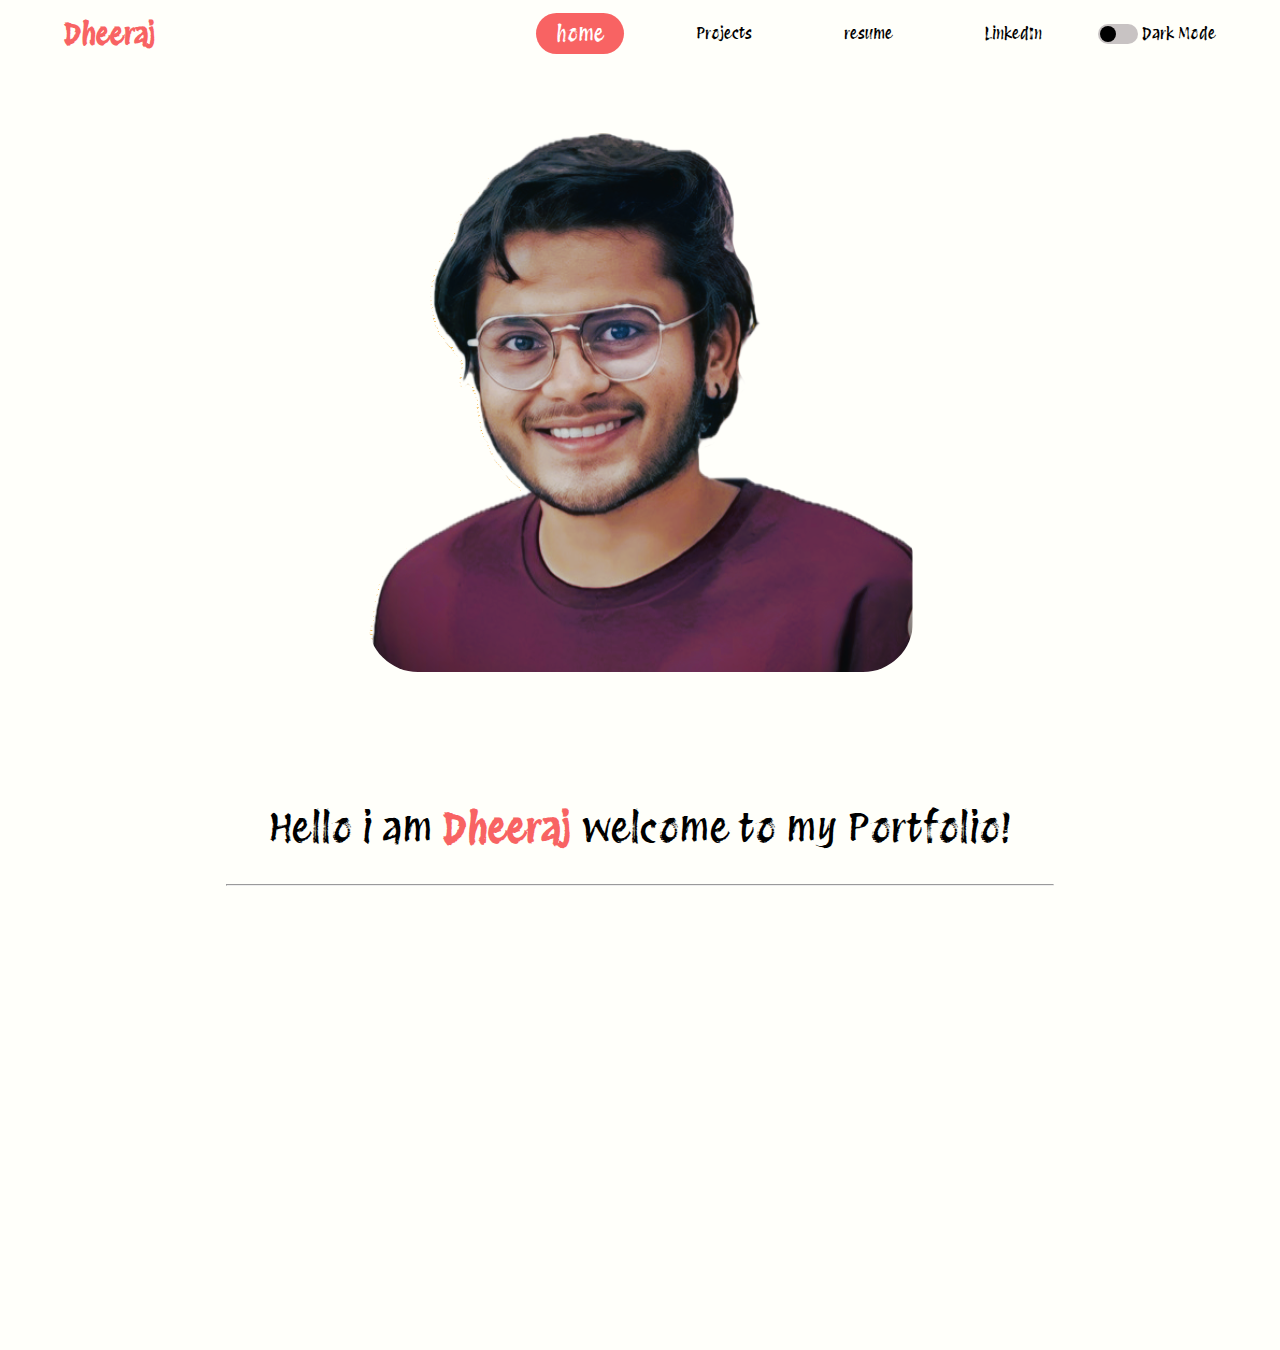
<file: index.html>
<!DOCTYPE html>
<html lang="en">

<head>
    <meta charset="UTF-8">
    <meta name="viewport" content="width=device-width, initial-scale=1.0">
    <title>Dheeraj's Portfolio</title>
    <link rel="stylesheet" href="style.css">
    <link href='https://unpkg.com/boxicons@2.1.4/css/boxicons.min.css' rel='stylesheet'>
</head>

<body>
    <header class="header">

        <a href="/index.html" class="logo">Dheeraj</a>

        <input type="checkbox" id="check">
        <label for="check" class="icons">
            <i class='bx bx-menu' id="menu-btn"></i>
            <i class='bx bx-x' id="close-btn"></i>
        </label>

        <nav class="navIcons">

            <ul>
                <li class="icon">
                    <a class="active" href="/index.html">home</a>
                </li>
                <li class="icon">
                    <a href="/work.html">Projects</a>
                </li>
                <li class="icon">
                    <a href="/dheeraj sai charan reddy (5) (1).pdf" target="_blank">resume</a>
                </li>
                <li class="icon">
                    <a href="https://www.linkedin.com/in/dheeraj-sai-charan-reddy-88a493278/" target="_blank">LinkedIn</a>
                </li>

                <li class="dark-mode-toggle">
                    <label class="switch">
                        <input type="checkbox" id="darkModeToggle">
                        <span class="slider" id="toggleSlider"></span>
                    </label>
                    <span id="mode-text">Dark Mode</span>
                </li>

            </ul>
        </nav>

    </header>

<main>
    <section class="index-top">
        <div class="top-left">
            <p >
                Hello i am <span style="color: rgb(248, 99, 99) ; font-weight: 700;">Dheeraj</span> welcome to my Portfolio! 
            </p>
        </div>
        <div class="top-right">
            <img  src="myimg.png" alt="myimg">
        </div>

    </section>

    <div class="hrline">
        <hr>
    </div>
<!-- 

    <section class="index-top show-animation">
        <div class="top-left">
            <p>
                Hello i am <span style="color: rgb(248, 99, 99) ; font-weight: 700;">Dheeraj</span> welcome to my Portfolio! 
            </p>
        </div>
        <div class="top-right">
            <img src="myimg.png" alt="myimg">
        </div>

    </section>

    <div class="hrline">
        <hr>
    </div> -->
</main>
    
</body>


<script src="script.js"></script>

</html>
</file>
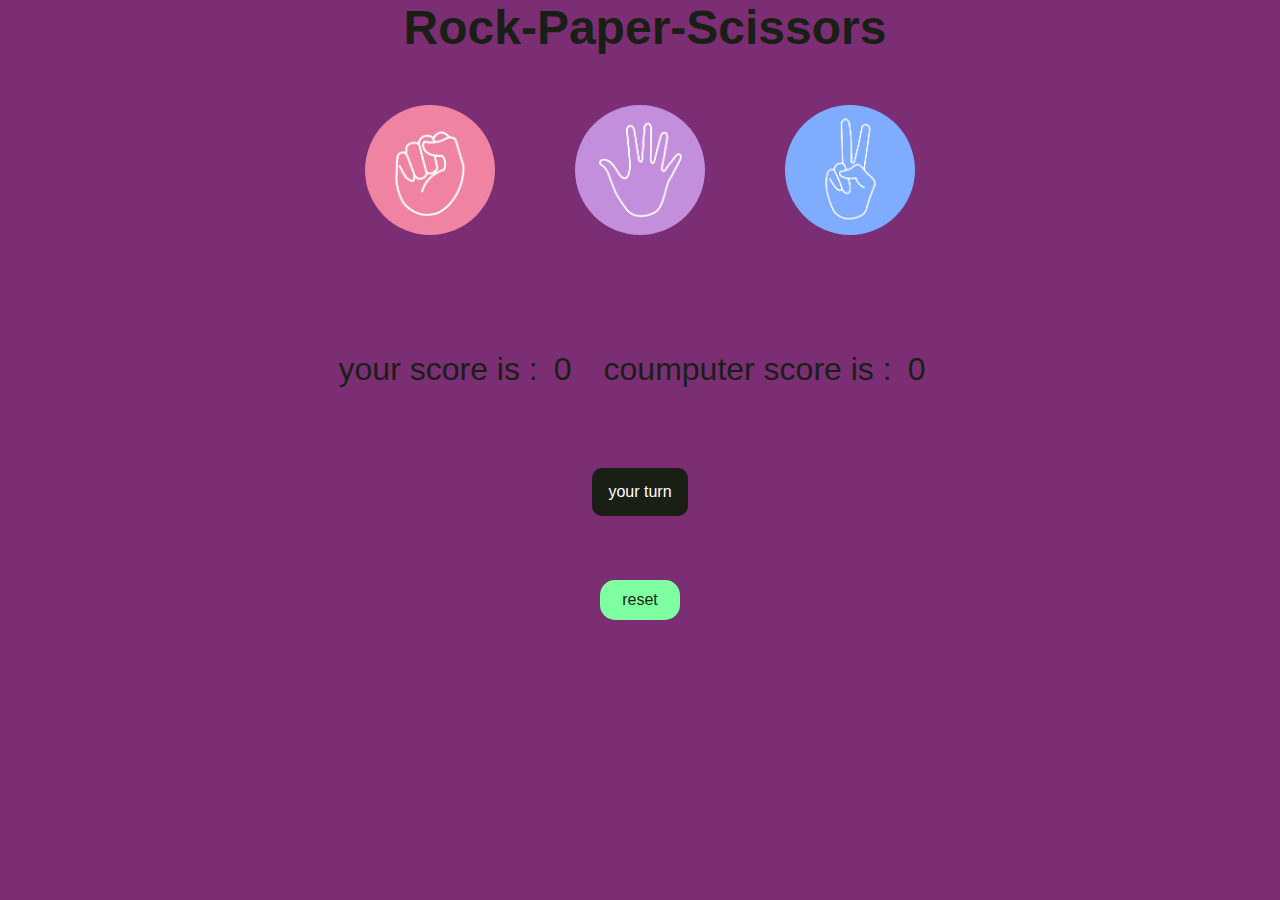
<file: rock-paper-Scissors Game/index.html>
<!DOCTYPE html>
<html lang="en">
<head>
    <link rel="stylesheet" href="style.css">
    <meta charset="UTF-8">
    <meta name="viewport" content="width=device-width, initial-scale=1.0">
    <title>reco-paper-scissors</title>
</head>
<body>


    <header class="header">

        <p class="logo">Rock-Paper-Scissors</p>

    </header>


    <main>
        <section class="Clicking-btn">
            <img src="images/rock.png" class="button" id="rock"></img>
            <img src="images/paper.png" class="button" id="paper"></img>
            <img src="images/scissors.png" class="button" id="sicssor"></img>
        </section>
        <br>
        <br>

        

<section class="score">
    <p class="client-score" >your score is :<p  class="client-score" id="clientScore">0</p></p>
    <p  class="client-score">coumputer score is :<p  class="client-score"  id="coumpScore">0</p></p>
</section>
        

     <div class="message-container">
        <p id="message">
            your turn
        </p>


        <p id="chComp"></p>
     </div>



     <div class="btn">
        <button id="resetBtn" >reset</button>
     </div>

    </main>


    




    <script src="app.js"></script>
</body>
</html>
</file>
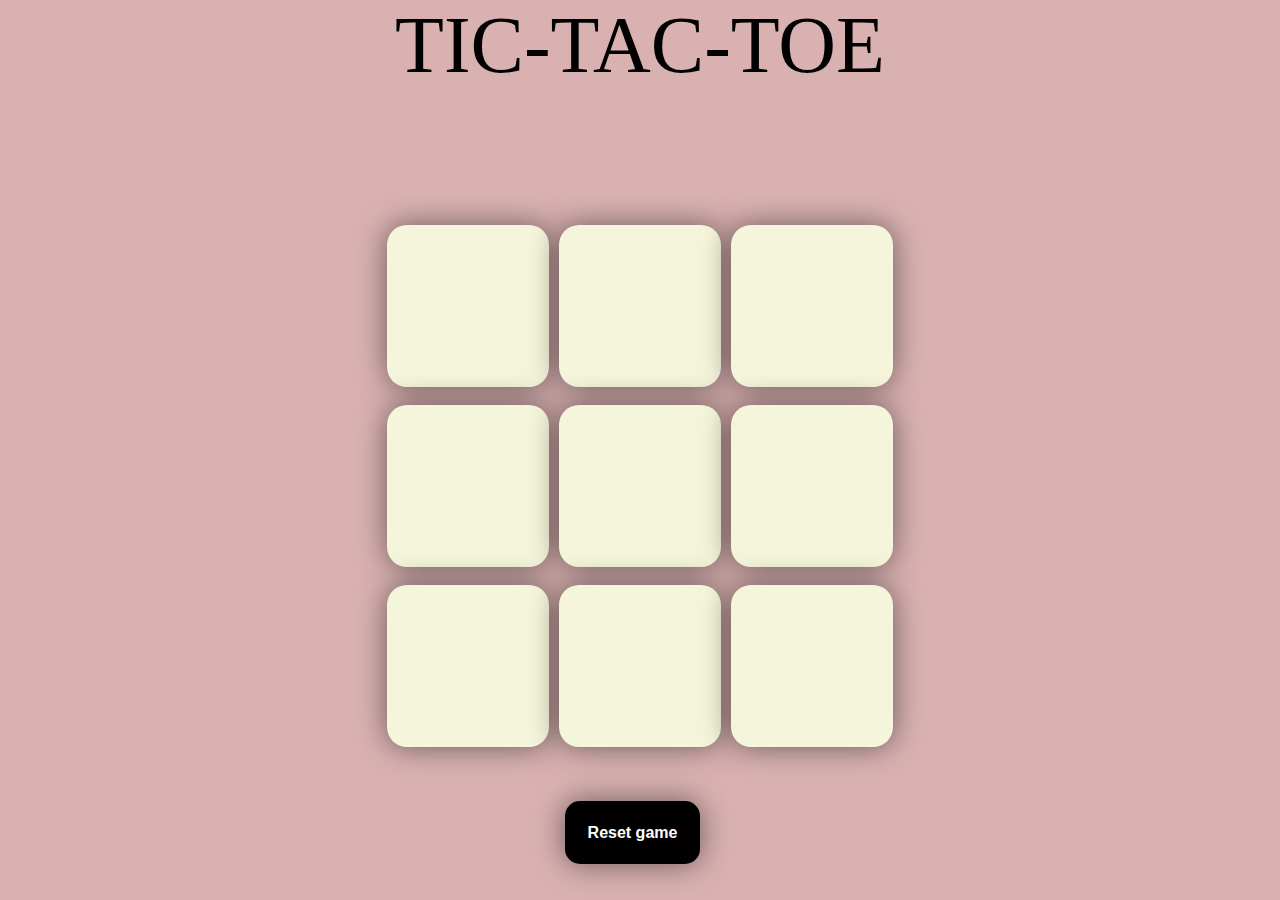
<file: tic-tac-toe/index.html>
<!DOCTYPE html>
<html lang="en">

<head>
    <link rel="stylesheet" href="style.css">
    <meta charset="UTF-8">
    <meta name="viewport" content="width=device-width, initial-scale=1.0">
    <title>Document</title>
</head>

<body>

    <p class="heading">TIC-TAC-TOE</p>


    <main>
        <h2 id="winner"></h2>
        <div class="container">
        <div class="game">
            <button class="box"></button>
            <button class="box"></button>
            <button class="box"></button>
            <button class="box"></button>
            <button class="box"></button>
            <button class="box"></button>
            <button class="box"></button>
            <button class="box"></button>
            <button class="box"></button>
        </div>

    </div>
    <button id="reset-game">Reset game</button>
    <button id="new-game" class="hide">new game</button>

    </main>


    <script src="script.js"></script>
</body>

</html>
</file>
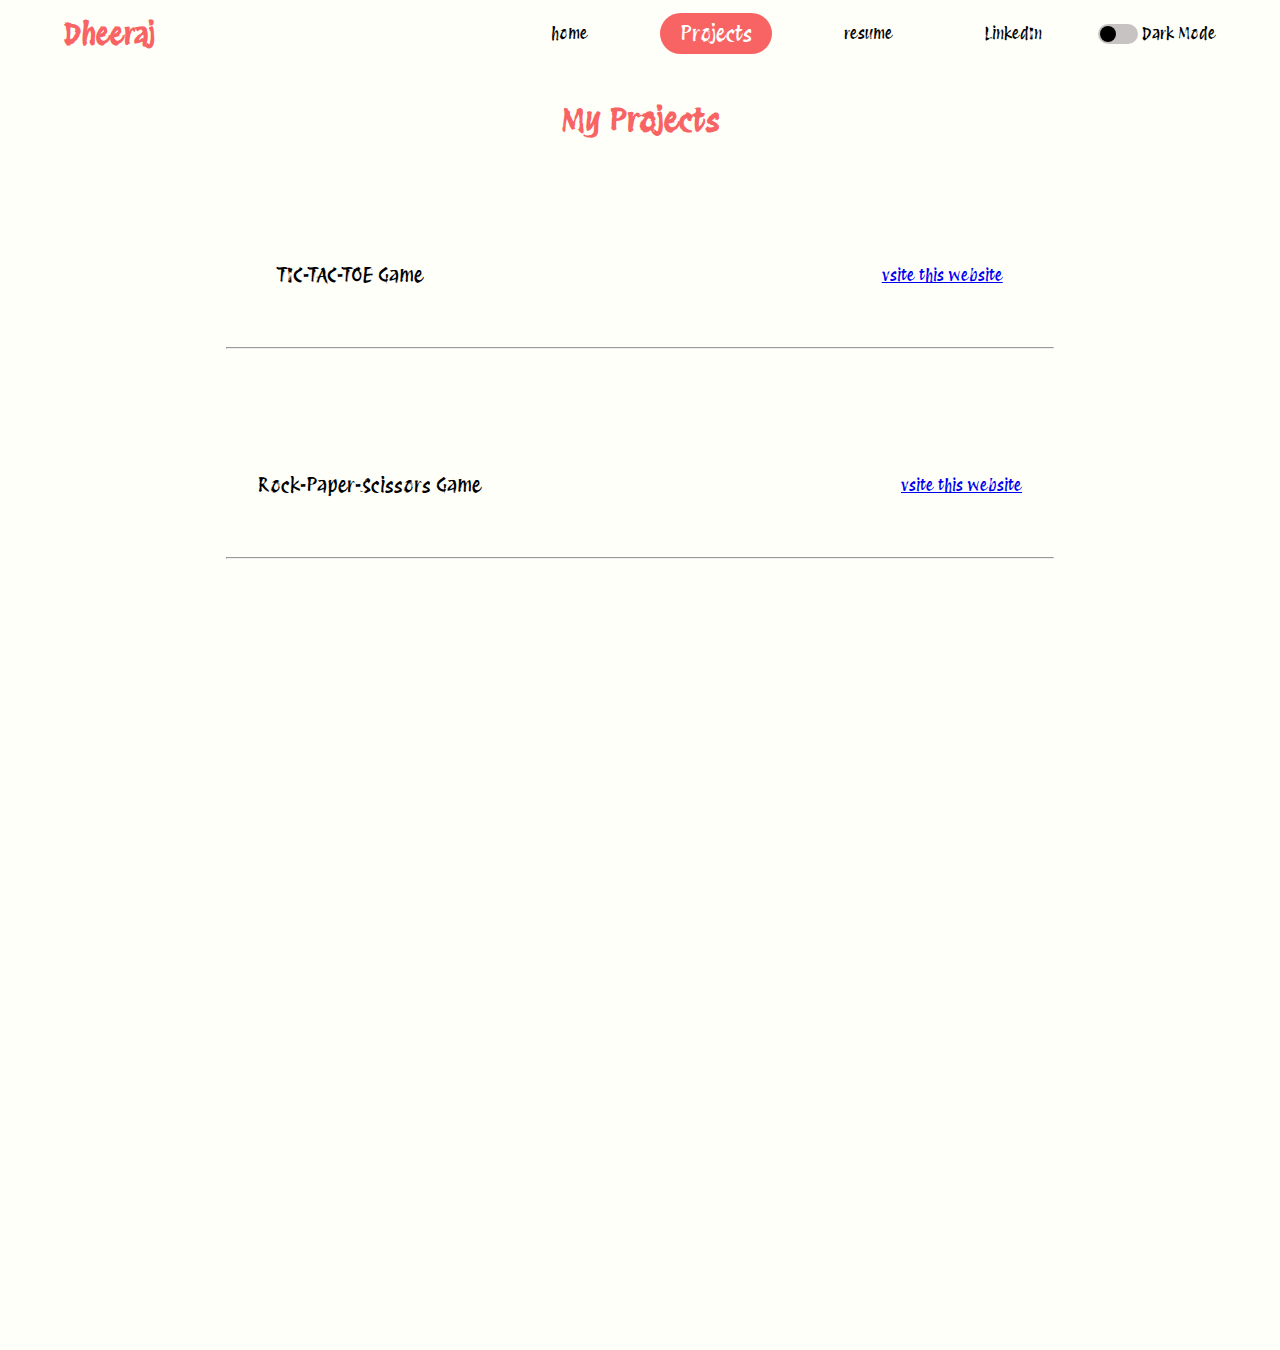
<file: work.html>
<!DOCTYPE html>
<html lang="en">

<head>
    <meta charset="UTF-8">
    <meta name="viewport" content="width=device-width, initial-scale=1.0">
    <title>Dheeraj's Portfolio</title>
    <link rel="stylesheet" href="style.css">
    <link href='https://unpkg.com/boxicons@2.1.4/css/boxicons.min.css' rel='stylesheet'>
</head>

<body>
    <header class="header">

        <a href="/index.html" class="logo">Dheeraj</a>

        <input type="checkbox" id="check">
        <label for="check" class="icons">
            <i class='bx bx-menu' id="menu-btn"></i>
            <i class='bx bx-x' id="close-btn"></i>
        </label>

        <nav class="navIcons">

            <ul>
                <li class="icon ">
                    <a href="/index.html">home</a>
                </li>
                <li class="icon">
                    <a class="active"  href="/work.html">Projects</a>
                </li>
                <li class="icon">
                    <a href="/dheeraj sai charan reddy (5) (1).pdf" target="_blank">resume</a>
                </li>
                <li class="icon">
                    <a href="https://www.linkedin.com/in/dheeraj-sai-charan-reddy-88a493278/" target="_blank">LinkedIn</a>
                </li>

                <li class="dark-mode-toggle">
                    <label class="switch">
                        <input type="checkbox" id="darkModeToggle">
                        <span class="slider" id="toggleSlider"></span>
                    </label>
                    <span id="mode-text">Dark Mode</span>
                </li>

            </ul>
        </nav>

    </header>
    <main>
        <h1 style="text-align: center;">My Projects</h1>

        <section class="project1">
            <p>TIC-TAC-TOE Game</p>
            <div class="link-of-project">
                <a href="/tic-tac-toe/index.html" target="_blank">vsite this website</a>
            </div>
            </div>

        </section>
        <div class="hrline">
            <hr>
        </div>
        <section class="project1">
            <p>Rock-Paper-Scissors Game</p>
            <div class="link-of-project">
                <a href="rock-paper-Scissors Game/index.html" target="_blank">vsite this website</a>
            </div>
            </div>

        </section>
        <div class="hrline">
            <hr>
        </div>
    </main>



</body>
<script src="script.js"></script>

</html>
</file>
<file: style.css>
/* fonts start */
@import url('https://fonts.googleapis.com/css2?family=Madimi+One&display=swap');
@import url('https://fonts.googleapis.com/css2?family=Madimi+One&family=Protest+Revolution&display=swap');
/* fonts end */




* {
    box-sizing: border-box;
    margin: 0;
    padding: 0;
}
   




/* <--------------------main start -----------> */

main {
    padding-top: 100px;
    margin: 0  3rem; 
}

p {
   
    font-size: 20px; 
}

body {
    background-color:#FFFFFA;
    color: black;
    width: 100%;
    overflow-x: hidden;
    font-family: "Protest Revolution", sans-serif;
    font-weight: 400;
    font-style: normal;
    min-height: 150vh;
}
h1 ,h2, h3, h4{
    color: rgb(248, 99, 99);
}
    
/* a{
    text-decoration: none;
} */


/* <--------------------main end -----------> */







/* <-------------------- nav bar start -----------> */


.header{
    position:fixed;
    top: 0;
    left: 0;
    width: 100%;
    padding: 1rem 5%;
    display: flex;
    justify-content: space-between;
    align-items: center;
    z-index: 100;
    background-color: #FFFFFA; /* Set background color as needed */
    transition: top 0.7s; 
}

.header::before{
    content: "";
    position: absolute;
    top: 0;
    left: 0;
    width: 100%;
    height: 100%;
    z-index: -1;


}
.logo{
    font-size: 1.8rem;
    text-decoration: none;
    color: rgb(248, 99, 99);
    font-weight: 700;

}
.navIcons ul {
    display: flex;
    justify-content: center;
    align-items: center;
    list-style: none;
}

.icon a{
    margin: 0px 26px;
    text-decoration: none;
    color: rgb(0, 0, 0);
    font-weight: 500;
    padding: 8px 20px;
    border-radius: 99px;
    transition: .5s;
}
.icons{
    position:absolute;
    right: 5%;
    font-size: 1.7rem;
    color: black;
    cursor: pointer;
    display: none;
    cursor:copy;
}
.icons #close-btn{
    display: none;
}
#check{
    display: none;
}


.dark-mode-toggle{
    margin-left: 10px;
}


a.active {
    
    font-size: 1.3rem;
    background-color:rgb(248, 99, 99);
    color: #ffffff;
}
.dark-mode a.active {
    
    font-size: 1.3rem;
    /* border-bottom: 2px solid #fffefe ; */
    background-color:rgb(248, 99, 99);
    color: #ffffff;
}


.dark-mode .icon a:hover {
    background-color:rgb(248, 99, 99);


}
.icon a:hover {
    background-color:rgb(248, 99, 99);
    color: white;


}





/* to change darkmode */
.dark-mode {
    background-color:#333138;
    color: white;
    transition: 1s;
    transition-delay: .1s;
   
}

.dark-mode a {
    color: white;
}





/* Dark mode toggle switch */
.switch {
    position: relative;
    display: inline-block;
    width: 40px;
    /* Reduced width */
    height: 20px;
    /* Reduced height */
}

.switch input {
    opacity: 0;
    width: 0;
    height: 0;
}

.slider {
    position: absolute;
    cursor: pointer;
    top: 0;
    left: 0;
    right: 0;
    bottom: 0;
    background-color: #c8c3c3;
    -webkit-transition: .6s;
    transition: .6s;
    border-radius: 20px;

}

.slider:before {
    position: absolute;
    content: "";
    height: 16px;
    /* Reduced height */
    width: 16px;
    /* Reduced width */
    left: 2px;
    /* Adjusted position */
    bottom: 2px;
    /* Adjusted position */
    background-color: rgb(0, 0, 0);
    -webkit-transition: .6s;
    transition: .6s;
    border-radius: 50%;
}

input:checked+.slider {
    background-color: #fff3f3;
    /* Dark mode background color */
}

input:checked+.slider:before {
    -webkit-transform: translateX(20px);
    /* Adjusted translation */
    -ms-transform: translateX(20px);
    /* Adjusted translation */
    transform: translateX(20px);
    /* Adjusted translation */
}

.scrolled {
    background-color: #FFFFFA ;
    transition: .7s;
    box-shadow: 0 0px 20px 10px rgba(0, 0, 0, 0.2), 0 6px 20px 0 rgba(0, 0, 0, 0.19);
    
}


/* <-------------------- nav bar End -----------> */






/* <-------------------- home page start -----------> */

.index-top{
    display: flex;
    align-items: center;
    height: 80vh;
    justify-content: space-between;
    flex-direction: column-reverse;
    gap: 1rem;
    margin-top: 2rem;
}
.top-left p{
    font-size: 2.5rem;

}

.top-right img{
    border-radius: 50px;
    height: 60vh;

}










/* <-------------------- home page end -----------> */









/* <-------------------- work page start -----------> */

.project1{
    display: flex;
    justify-content: space-around;
    align-items: center;
    height: 5rem;
    margin-top: 6rem;
 
}
.hrline{
    display: flex;
    justify-content: center;
    margin: 2rem 0rem;
}
hr{

    width:70%;
}





/* <-------------------- media query -----------> */

@media screen and (max-width: 1024px) {

    .header{
        padding: .8rem 5%

    }
    .icons{
        display:block ;        
        }
    
        #check:checked~.icons #menu-btn{
            display: none;
        }
    
        #check:checked~.icons #close-btn{
            display: block;
        }
    
        .navIcons{
            position: absolute;
            top: 100%;
            left: 0;
            width: 100%;
            height: 0;
            background-color: rgb(207, 173, 124);
            box-shadow: 0 10px 20px #232121;
            transition: 1s ease-in-out;
            border-bottom-right-radius: 30px;
            overflow: hidden;
        }
        #check:checked~.navIcons{
            height: 22rem ;
            
        }
        .navIcons ul {
            flex-direction: column;
            list-style: none;
            text-align: center;
        }
        .navIcons li{
            margin: 24px 0px;
            text-decoration: none;
            color: black;
            transform: translateY(-200px);
            transition: 1s ease-in-out;
        }
        #check:checked~.navIcons li{
            transform: translateY(0);
            
            
        }
        .index-top{
            height: 35vh;
            
        }
        
    .top-right img{
        height: 25vh;
        border-radius: 25px;
               
    
    }
    .top-left p{
        font-size: 1.5rem;
    
    }
    main{
        margin: 0  20px; 
    }
    .project1 p{
       
        font-size: 1.5rem;

     
    }
    hr{
       width:  80%;
    }

}



@media  screen and (width <= 425px) {

    .header{
        padding: .8rem 4%

    }

    .icons{
    display:block ;        
    }

    #check:checked~.icons #menu-btn{
        display: none;
    }

    #check:checked~.icons #close-btn{
        display: block;
    }

    .navIcons{
        position: absolute;
        top: 100%;
        left: 0;
        width: 100%;
        height: 0;
        background-color: rgb(207, 173, 124);
        box-shadow: 0 10px 20px #232121;
        transition: 1s ease-in-out;
        border-bottom-right-radius: 30px;
        overflow: hidden;
    }
    #check:checked~.navIcons{
        height: 22rem ;
        
    }
    .navIcons ul {
        flex-direction: column;
        list-style: none;
        text-align: center;
    }
    .navIcons li{
        margin: 24px 0px;
        text-decoration: none;
        color: black;
        transform: translateY(-60px);
        transition: 0.5s ease-in-out;
    }
    #check:checked~.navIcons li{
        transform: translateY(0);
        
        
    }


    .top-right img{
        border-radius: 15px;
        height: 20vh;
    
        
    
    
    }
    .index-top{
        /* border: 1px solid black; */
        height: 25vh;
     
    }
    .top-left p{
        font-size: 1rem;
    
    }

    /*-------------- work -----------*/
    .project1 p{
       
        font-size: .8rem;

     
    }
    main{
        margin: 0  10px; 
    }
    hr{

        width:80%;
    }



        

}
</file>
<file: rock-paper-Scissors Game/style.css>
*{
margin : 0;
padding : 0;
}
body{
    font-family:Arial, Helvetica, sans-serif;
    /* min-height: 200vh; */
    overflow-x: hidden;
    background-color: #7b2e74 ;
    color: #1a1f16;
}
.header{
    
    display: flex;
    margin: 0px 0px 10px 10px;
    justify-content: center;
    align-items: center;
    /* border: 2px solid black; */
   
}
.logo{
    font-size: 3rem;
    text-align: center;
    font-weight: 700;
    color: #1a1f16;

}
main{
    margin: 50px 40px;
}
.Clicking-btn{
    display: flex;
    justify-content: center;
    align-items: center;
    gap: 5rem;
}
.button{
    width: 130px;
    height: 130px;
    border-radius: 50%;
    border: none;
    object-fit: cover;
    

}
.button:hover{
    /* border: 1px solid #1a1f16; */
    box-shadow: 0px 0px  30px #7fffa1 ;
    cursor: pointer;
    
}

.score{
    display: flex;
    justify-content:center;
    gap: 1rem;
    align-items: center;
    margin-top: 5rem;
}
.client-score{
    font-size: 2rem;
}

.message-container{
    display: flex;
    justify-content: center;
    align-items: center;
    margin-top: 5rem;
    flex-direction: column;
    gap: 2rem;
}
#message{
    background-color: #1a1f16;
    color: #ffff;
    height: 3rem;
    width: 6rem;
    text-align: center;
    font-size: 1rem;
    align-items: center;
    display: flex;
    justify-content: center;
    border-radius: 10px;


}

.btn{
    display: flex;
    justify-content: center;
    align-items: center;
    margin-top: 2rem;

}
#resetBtn{
    width: 80px;
    height: 40px;
    border: none;
    background-color: #7fffa1;
    color: #1a1f16;
    border-radius: 15px;
    font-size: 1rem;
    cursor: pointer;
    
}
@media   screen and (max-width : 456px) {
    .logo{
        font-size: 1rem;
        text-align: center;
       
    
    }
    .button{
        width: 80px;
        height: 80px;
        border-radius: 50%;
        border: none;
        object-fit: cover;
         
    }
    .Clicking-btn{
        display: flex;
        justify-content: space-evenly;
        align-items: center;
        flex-direction: column;
        gap: 1rem;
    }
    .message-container{
        display: flex;
        justify-content: center;
        align-items: center;
        margin-top: 2rem;
        /* margin:  .5rem 30px; */
        flex-direction: column;
        gap: 1rem;
    }
    #chComp{
        font-size: 10px;
    }
    #message{
        font-size: .8rem;
    }
    #resetBtn{
        border-radius: 10px;
        font-size: .8rem;

    }
 
    .score{
        display: flex;
        justify-content:center;
        gap: 1rem;
        align-items: center;
        margin-top: 2rem;
    }


    
}
@media screen and (max-width : 690px) {
    .logo{
        font-size: 1.5rem;
        text-align: center;
       
    
    }
    .button{
        width: 100px;
        height: 100px;
        border-radius: 50%;
        border: none;
        object-fit: cover;
         
    }
    .Clicking-btn{
        display: flex;
        justify-content: space-evenly;
        align-items: center;
        gap: 0.5rem;
    }
    main{
        margin: 30px 50px;
    }
    .client-score{
        font-size: 1rem;
    }
   

    
}
</file>
<file: tic-tac-toe/style.css>
* {
    margin: 0;
    padding: 0;
}

body {
    background-color: rgb(217, 177, 177);
    /* min-height: 150vh; */
    overflow-x: hidden;
}
main{
    margin-top: 5rem;
    text-align: center;
}
h1{
    text-align: center;
    margin: 50px 0 0 0 ;
    font-size: 4rem;
}
#winner{
    text-align: center;
    margin-top: 20px;
    font-size: 3rem;
}
.heading{
    font-size: 5rem;
    text-align: center;
}


.container{
    height: 70vh;
    display: flex;
    justify-content: center;
    align-items: center;
    /* border: 2px solid black */
  
    

}
.game{

    height: 60vmin;
    width: 60vmin;
    display: flex;
    flex-wrap: wrap;
    justify-content: center;
    align-items: center;
    /* border: 2px solid black */
}
.box{
   
    background-color: beige;
    text-align: center;
    color: black;
    font-size: 3.5rem;
    height: 18vmin;
    width: 18vmin;
    margin: 0px 5px;
    border-radius: 20px;
    border: none;
    box-shadow: 0 0px 30px  rgb(0,0, 0,0.5);
}
#reset-game{
    height: 7vmin;
    width: 15vmin;
    border-radius: 15px;
    border: none;
    box-shadow: 0 0px 30px  rgb(0,0, 0,0.5);
    text-align: center;
    background-color: rgb(0, 0, 0);
    color: white;
    font-weight: 700;
    font-size: 1rem;
    margin-right: 15px;
    margin-bottom: 30px;

}
#new-game{
    height: 7vmin;
    width: 15vmin;
    border-radius: 15px;
    border: none;
    box-shadow: 0 0px 30px  rgb(0,0, 0,0.5);
    text-align: center;
    background-color: rgb(0, 0, 0);
    color: white;
    font-weight: 700;
    font-size: 1rem;
}

.hide{
    display: none;
}





/* <-------------------- media query -----------> */


@media  screen and (max-width : 499px) {
    .game{

        height: 60vmin;
        width:80vmin;
      
        /* border: 2px solid black */
    }
    .heading{
        font-size: 3rem;
        text-align: center;
    }
    
.container{
    height: 45vh;
}

#winner{
    text-align: center;
    margin-top: 10px;
    font-size: 1.5rem;
}
.box{
   
    font-size: 2.5rem;
    height: 18vmin;
    width: 18vmin;
    margin: 6px 6px;
    border-radius: 15px;
    border: none;
    box-shadow: 0 0px 30px  rgb(0,0, 0,0.5);
}
#reset-game{
    height: 8vmin;
    width: 20vmin;
    border-radius: 10px;
    border: none;
    box-shadow: 0 0px 30px  rgb(0,0, 0,0.5);
    text-align: center;
    background-color: rgb(0, 0, 0);
    color: white;
    font-weight:400;
    font-size: .7rem;
   
}
#new-game{
    height: 8vmin;
    width: 20vmin;
    border-radius: 10px;
    border: none;
    box-shadow: 0 0px 30px  rgb(0,0, 0,0.5);
    text-align: center;
    background-color: rgb(0, 0, 0);
    color: white;
    font-weight:400;
    font-size: .7rem;
}



       

}
</file>
